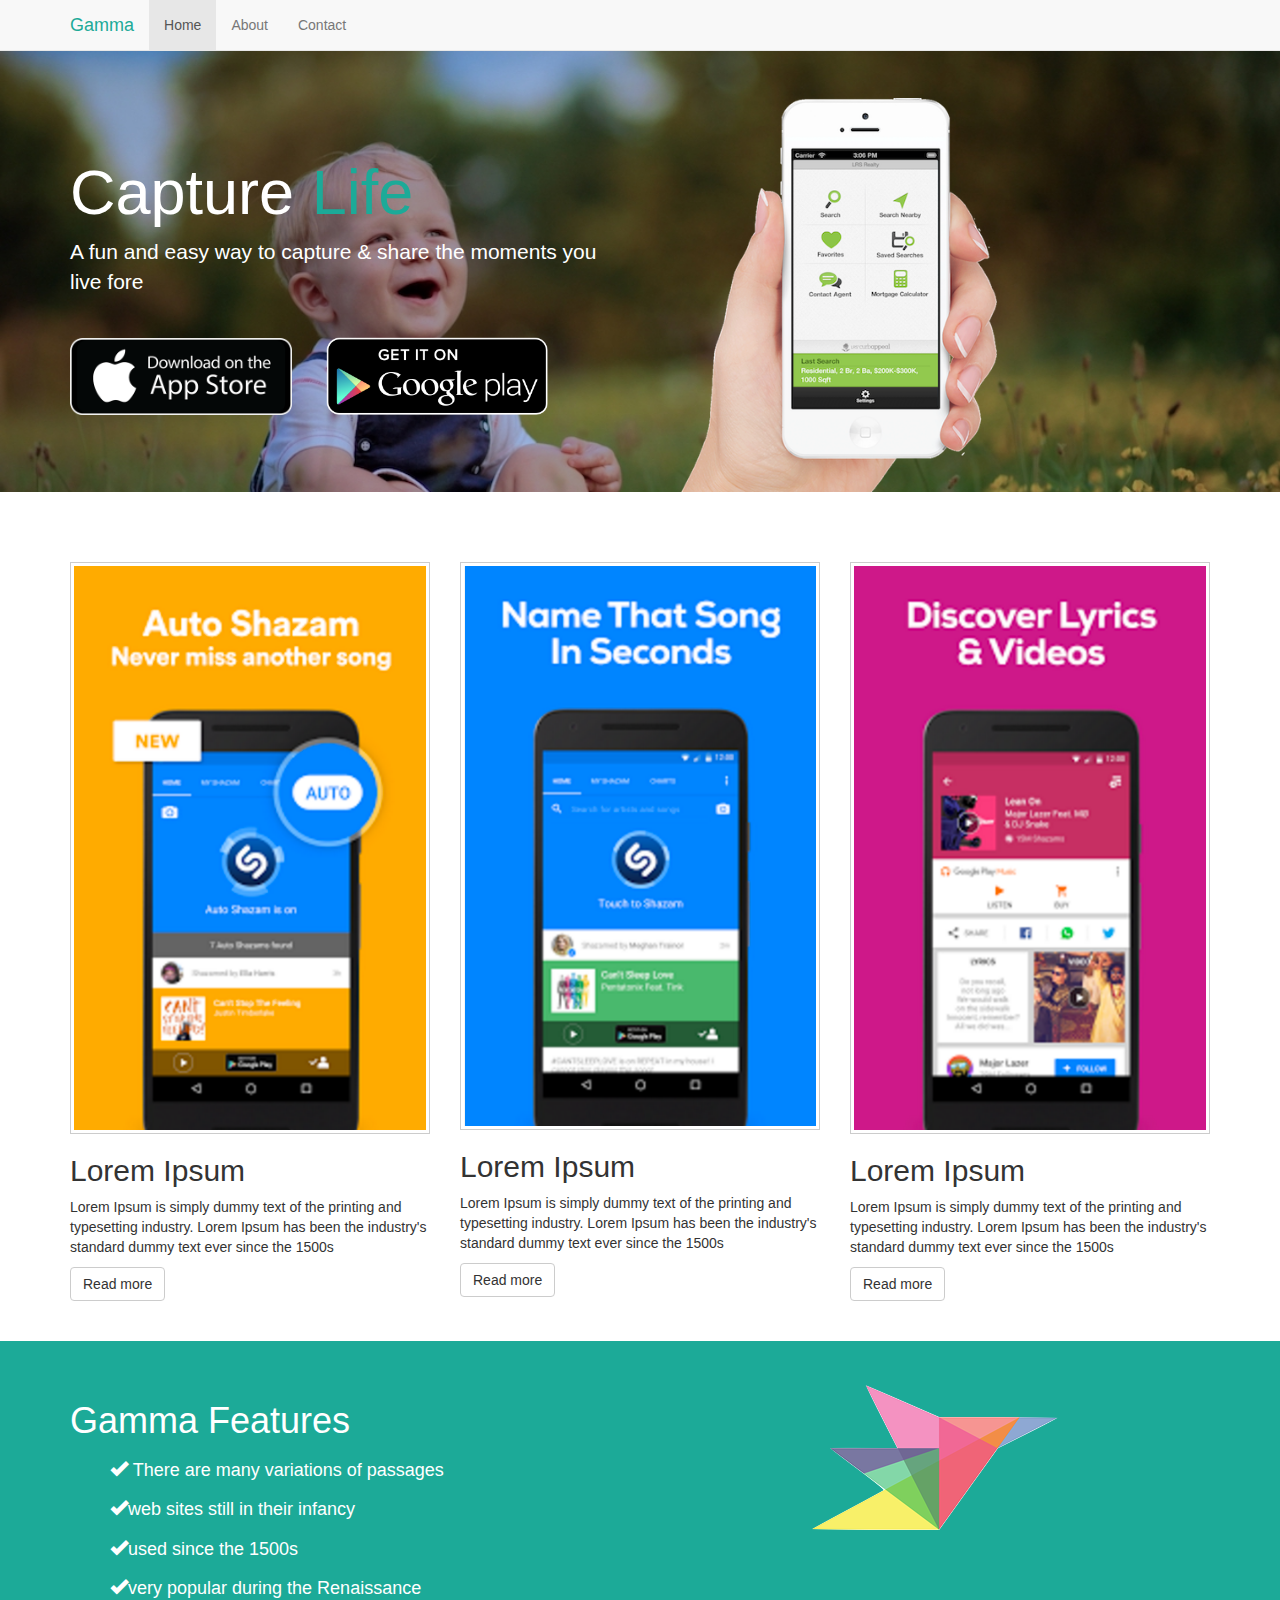
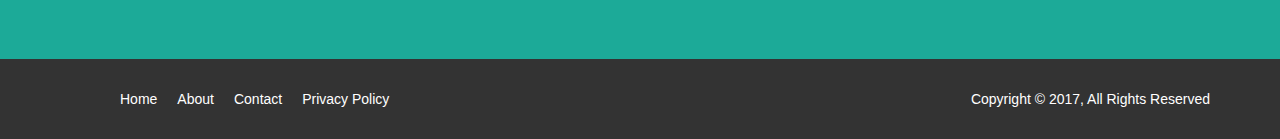
<file: starter/index.html>
<!DOCTYPE html>
<html lang="en">

<head>
  <meta charset="utf-8">
  <meta http-equiv="X-UA-Compatible" content="IE=edge">
  <meta name="viewport" content="width=device-width, initial-scale=1">

  <title>Gamma: Photo Sharing App</title>

  <link href="css/bootstrap.css" rel="stylesheet">
  <link href="css/style.css" rel="stylesheet">
</head>

<body>

  <nav class="navbar navbar-default navbar-fixed-top">
    <div class="container">
      <div class="navbar-header">
        <button type="button" class="navbar-toggle collapsed" data-toggle="collapse" data-target="#navbar" aria-expanded="false"
          aria-controls="navbar">
          <span class="sr-only">Toggle navigation</span>
          <span class="icon-bar"></span>
          <span class="icon-bar"></span>
          <span class="icon-bar"></span>
          </button>
          <a class="navbar-brand em-text" href="#">Gamma</a>
      </div>
      <div id="navbar" class="collapse navbar-collapse">
        <ul class="nav navbar-nav">
          <li class="active"><a href="#">Home</a></li>
          <li><a href="about.html">About</a></li>
          <li><a href="contact.html">Contact</a></li>
        </ul>
      </div>
      <!--/.nav-collapse -->
    </div>
  </nav>

  <div class="jumbotron">
    <div class="container">
      <div class="row">
        <div class="col-md-6">
          <h1>Capture <span class="em-text">Life</span></h1>
          <p>A fun and easy way to capture & share the moments you live fore</p>
          <a href="#"><img src="img/icon_app_store.png"class="app-btn"></a>
          <a href="#"><img src="img/icon_google_play.png"class="app-btn"></a>
        </div>
        <div class="col-md-6">
          <img class="showcase-img" src="img/site_phone.png" alt="">
        </div>
      </div>
    </div>
  </div>

  <section id="middle">
    <div class="container">
      <div class="row">
        <div class="col-md-4">
          <img src="img/app_feature_1.png" class="demo">
          <h2>Lorem Ipsum</h2>
          <p>Lorem Ipsum is simply dummy text of the printing and typesetting industry. Lorem Ipsum has been the industry's standard dummy text ever since the 1500s</p>
          <a href="#" class="btn btn-default">Read more</a>
        </div>
        <div class="col-md-4">
          <img src="img/app_feature_2.png" class="demo">
          <h2>Lorem Ipsum</h2>
          <p>Lorem Ipsum is simply dummy text of the printing and typesetting industry. Lorem Ipsum has been the industry's standard dummy text ever since the 1500s</p>
          <a href="#" class="btn btn-default">Read more</a>
        </div>
        <div class="col-md-4">
          <img src="img/app_feature_3.png" class="demo">
          <h2>Lorem Ipsum</h2>
          <p>Lorem Ipsum is simply dummy text of the printing and typesetting industry. Lorem Ipsum has been the industry's standard dummy text ever since the 1500s</p>
          <a href="#" class="btn btn-default">Read more</a>
        </div>
      </div>
    </div>
  </section>

  <section id="feature">
    <div class="container">
      <div class="row">
        <div class="col-md-6">
          <h1>Gamma Features</h1>
          <ul>
            <li><i class="glyphicon glyphicon-ok"></i> There are many variations of passages</li>
            <li><i class="glyphicon glyphicon-ok"></i>web sites still in their infancy</li>
            <li><i class="glyphicon glyphicon-ok"></i>used since the 1500s</li>
            <li><i class="glyphicon glyphicon-ok"></i>very popular during the Renaissance</li>
          </ul>
        </div>
        <div class="col-md-6">
          <img src="img/logo.png" class="big-logo center-block img-responsive">
        </div>
      </div>
    </div>
  </section>

  <footer>
    <div class="container">
      <div class="row">
        <div class="col-md-6">
          <ul>
            <li><a href="#">Home</a></li>
            <li><a href="#">About</a></li>
            <li><a href="#">Contact</a></li>
            <li><a href="#">Privacy Policy</a></li>
          </ul>
        </div>
        <div class="col-md-6">
          <p>Copyright &copy; 2017, All Rights Reserved</p>
        </div>
      </div>
    </div>
  </footer>

  <script src="https://ajax.googleapis.com/ajax/libs/jquery/1.12.4/jquery.min.js"></script>
  <script src="js/bootstrap.js"></script>
</body>

</html>
</file>
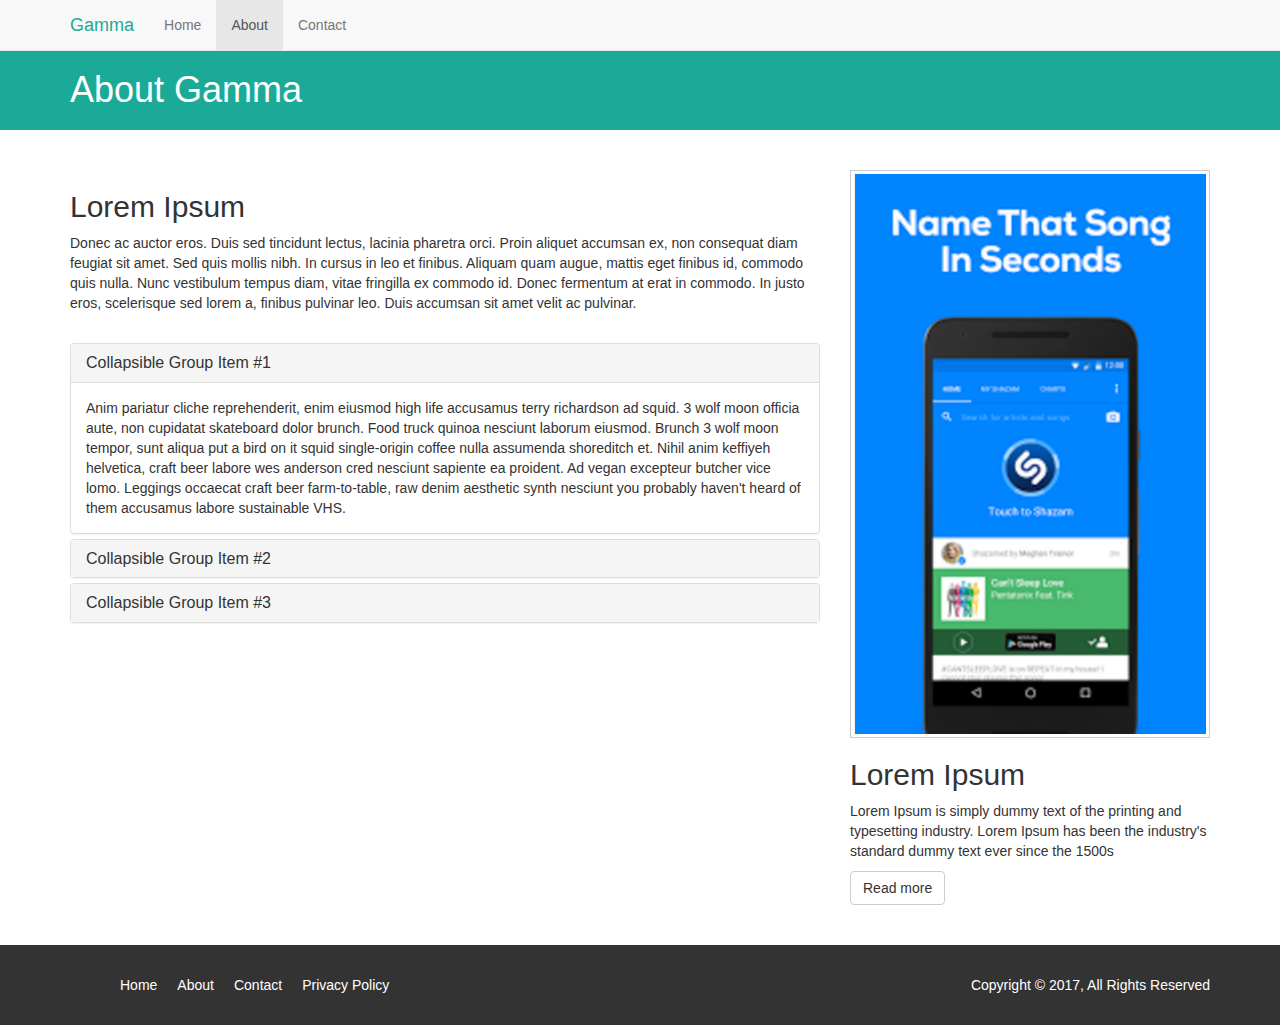
<file: starter/about.html>
<!DOCTYPE html>
<html lang="en">

<head>
  <meta charset="utf-8">
  <meta http-equiv="X-UA-Compatible" content="IE=edge">
  <meta name="viewport" content="width=device-width, initial-scale=1">

  <title>Gamma: About</title>

  <link href="css/bootstrap.css" rel="stylesheet">
  <link href="css/style.css" rel="stylesheet">
</head>

<body>

  <nav class="navbar navbar-default navbar-fixed-top">
    <div class="container">
      <div class="navbar-header">
        <button type="button" class="navbar-toggle collapsed" data-toggle="collapse" data-target="#navbar" aria-expanded="false"
          aria-controls="navbar">
          <span class="sr-only">Toggle navigation</span>
          <span class="icon-bar"></span>
          <span class="icon-bar"></span>
          <span class="icon-bar"></span>
          </button>
          <a class="navbar-brand em-text" href="#">Gamma</a>
      </div>
      <div id="navbar" class="collapse navbar-collapse">
        <ul class="nav navbar-nav">
          <li><a href="index.html">Home</a></li>
          <li class="active"><a href="#about">About</a></li>
          <li><a href="contact.html">Contact</a></li>
        </ul>
      </div>
      <!--/.nav-collapse -->
    </div>
  </nav>

  <section id="title-bar">
    <div class="container">
      <div class="row">
        <div class="col-md-12">
          <h1>About Gamma</h1>
        </div>
      </div>
    </div>
  </section>

  <section id="about">
    <div class="container">
      <div class="row">
        <div class="col-md-8">
          <h2>Lorem Ipsum</h2>
          <p>Donec ac auctor eros. Duis sed tincidunt lectus, lacinia pharetra orci. Proin aliquet accumsan ex, non consequat
            diam feugiat sit amet. Sed quis mollis nibh. In cursus in leo et finibus. Aliquam quam augue, mattis eget finibus
            id, commodo quis nulla. Nunc vestibulum tempus diam, vitae fringilla ex commodo id. Donec fermentum at erat in
            commodo. In justo eros, scelerisque sed lorem a, finibus pulvinar leo. Duis accumsan sit amet velit ac pulvinar.</p>
          <br>
          <div class="panel-group" id="accordion" role="tablist" aria-multiselectable="true">
            <div class="panel panel-default">
              <div class="panel-heading" role="tab" id="headingOne">
                <h4 class="panel-title">
                  <a role="button" data-toggle="collapse" data-parent="#accordion" href="#collapseOne" aria-expanded="true" aria-controls="collapseOne">
          Collapsible Group Item #1
        </a>
                </h4>
              </div>
              <div id="collapseOne" class="panel-collapse collapse in" role="tabpanel" aria-labelledby="headingOne">
                <div class="panel-body">
                  Anim pariatur cliche reprehenderit, enim eiusmod high life accusamus terry richardson ad squid. 3 wolf moon officia aute,
                  non cupidatat skateboard dolor brunch. Food truck quinoa nesciunt laborum eiusmod. Brunch 3 wolf moon tempor,
                  sunt aliqua put a bird on it squid single-origin coffee nulla assumenda shoreditch et. Nihil anim keffiyeh
                  helvetica, craft beer labore wes anderson cred nesciunt sapiente ea proident. Ad vegan excepteur butcher
                  vice lomo. Leggings occaecat craft beer farm-to-table, raw denim aesthetic synth nesciunt you probably
                  haven't heard of them accusamus labore sustainable VHS.
                </div>
              </div>
            </div>
            <div class="panel panel-default">
              <div class="panel-heading" role="tab" id="headingTwo">
                <h4 class="panel-title">
                  <a class="collapsed" role="button" data-toggle="collapse" data-parent="#accordion" href="#collapseTwo" aria-expanded="false"
                    aria-controls="collapseTwo">
                    Collapsible Group Item #2
                    </a>
                </h4>
              </div>
              <div id="collapseTwo" class="panel-collapse collapse" role="tabpanel" aria-labelledby="headingTwo">
                <div class="panel-body">
                  Anim pariatur cliche reprehenderit, enim eiusmod high life accusamus terry richardson ad squid. 3 wolf moon officia aute,
                  non cupidatat skateboard dolor brunch. Food truck quinoa nesciunt laborum eiusmod. Brunch 3 wolf moon tempor,
                  sunt aliqua put a bird on it squid single-origin coffee nulla assumenda shoreditch et. Nihil anim keffiyeh
                  helvetica, craft beer labore wes anderson cred nesciunt sapiente ea proident. Ad vegan excepteur butcher
                  vice lomo. Leggings occaecat craft beer farm-to-table, raw denim aesthetic synth nesciunt you probably
                  haven't heard of them accusamus labore sustainable VHS.
                </div>
              </div>
            </div>
            <div class="panel panel-default">
              <div class="panel-heading" role="tab" id="headingThree">
                <h4 class="panel-title">
                  <a class="collapsed" role="button" data-toggle="collapse" data-parent="#accordion" href="#collapseThree" aria-expanded="false"
                    aria-controls="collapseThree">
                    Collapsible Group Item #3
                    </a>
                </h4>
              </div>
              <div id="collapseThree" class="panel-collapse collapse" role="tabpanel" aria-labelledby="headingThree">
                <div class="panel-body">
                  Anim pariatur cliche reprehenderit, enim eiusmod high life accusamus terry richardson ad squid. 3 wolf moon officia aute,
                  non cupidatat skateboard dolor brunch. Food truck quinoa nesciunt laborum eiusmod. Brunch 3 wolf moon tempor,
                  sunt aliqua put a bird on it squid single-origin coffee nulla assumenda shoreditch et. Nihil anim keffiyeh
                  helvetica, craft beer labore wes anderson cred nesciunt sapiente ea proident. Ad vegan excepteur butcher
                  vice lomo. Leggings occaecat craft beer farm-to-table, raw denim aesthetic synth nesciunt you probably
                  haven't heard of them accusamus labore sustainable VHS.
                </div>
              </div>
            </div>
          </div>
        </div>
        <div class="col-md-4">
          <img src="img/app_feature_2.png" class="demo">
          <h2>Lorem Ipsum</h2>
          <p>Lorem Ipsum is simply dummy text of the printing and typesetting industry. Lorem Ipsum has been the industry's
            standard dummy text ever since the 1500s</p>
          <a href="#" class="btn btn-default">Read more</a>
        </div>
      </div>
    </div>
  </section>

  <footer>
    <div class="container">
      <div class="row">
        <div class="col-md-6">
          <ul>
            <li><a href="#">Home</a></li>
            <li><a href="#">About</a></li>
            <li><a href="#">Contact</a></li>
            <li><a href="#">Privacy Policy</a></li>
          </ul>
        </div>
        <div class="col-md-6">
          <p>Copyright &copy; 2017, All Rights Reserved</p>
        </div>
      </div>
    </div>
  </footer>

  <script src="https://ajax.googleapis.com/ajax/libs/jquery/1.12.4/jquery.min.js"></script>
  <script src="js/bootstrap.js"></script>
</body>

</html>
</file>
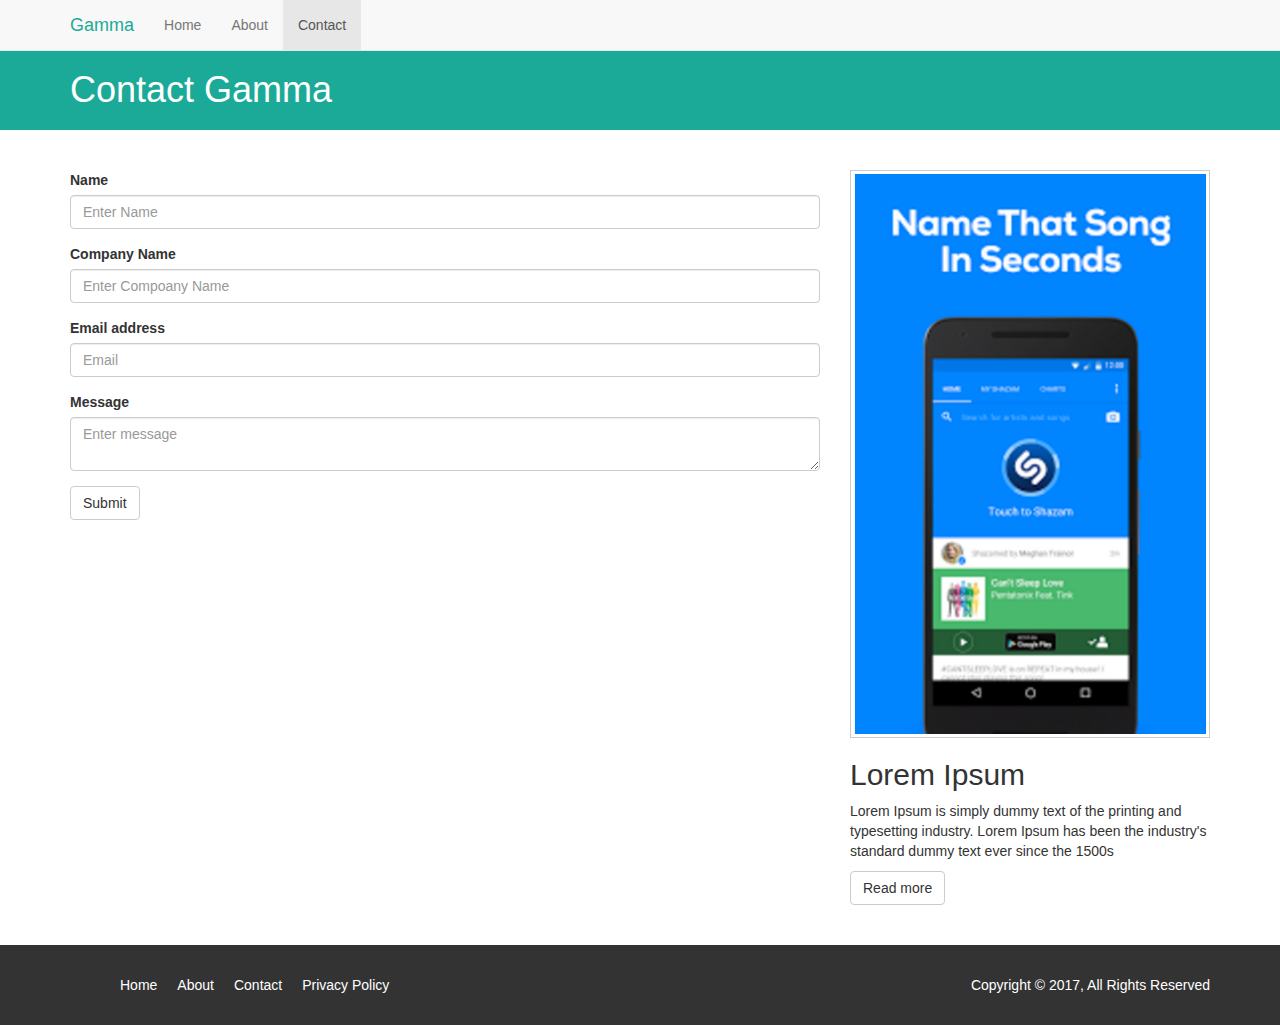
<file: starter/contact.html>
<!DOCTYPE html>
<html lang="en">

<head>
  <meta charset="utf-8">
  <meta http-equiv="X-UA-Compatible" content="IE=edge">
  <meta name="viewport" content="width=device-width, initial-scale=1">

  <title>Gamma: Contact</title>

  <link href="css/bootstrap.css" rel="stylesheet">
  <link href="css/style.css" rel="stylesheet">
</head>

<body>

  <nav class="navbar navbar-default navbar-fixed-top">
    <div class="container">
      <div class="navbar-header">
        <button type="button" class="navbar-toggle collapsed" data-toggle="collapse" data-target="#navbar" aria-expanded="false"
          aria-controls="navbar">
          <span class="sr-only">Toggle navigation</span>
          <span class="icon-bar"></span>
          <span class="icon-bar"></span>
          <span class="icon-bar"></span>
          </button>
          <a class="navbar-brand em-text" href="#">Gamma</a>
      </div>
      <div id="navbar" class="collapse navbar-collapse">
        <ul class="nav navbar-nav">
          <li><a href="index.html">Home</a></li>
          <li><a href="about.html">About</a></li>
          <li class="active"><a href="#contact">Contact</a></li>
        </ul>
      </div>
      <!--/.nav-collapse -->
    </div>
  </nav>

  <section id="title-bar">
    <div class="container">
      <div class="row">
        <div class="col-md-12">
          <h1>Contact Gamma</h1>
        </div>
      </div>
    </div>
  </section>

  <section id="contact">
    <div class="container">
      <div class="row">
        <div class="col-md-8">
          <form>
            <div class="form-group">
              <label>Name</label>
              <input type="text" class="form-control" placeholder="Enter Name">
            </div>
            <div class="form-group">
              <label>Company Name</label>
              <input type="text" class="form-control" placeholder="Enter Compoany Name">
            </div>
            <div class="form-group">
              <label>Email address</label>
              <input type="email" class="form-control" placeholder="Email">
            </div>
            <div class="form-group">
              <label>Message</label>
              <textarea class="form-control" placeholder="Enter message"></textarea>
            </div>
            <button type="submit" class="btn btn-default">Submit</button>
          </form>
        </div>
        <div class="col-md-4">
          <img src="img/app_feature_2.png" class="demo">
          <h2>Lorem Ipsum</h2>
          <p>Lorem Ipsum is simply dummy text of the printing and typesetting industry. Lorem Ipsum has been the industry's
            standard dummy text ever since the 1500s</p>
          <a href="#" class="btn btn-default">Read more</a>
        </div>
      </div>
    </div>
  </section>

  <footer>
    <div class="container">
      <div class="row">
        <div class="col-md-6">
          <ul>
            <li><a href="#">Home</a></li>
            <li><a href="#">About</a></li>
            <li><a href="#">Contact</a></li>
            <li><a href="#">Privacy Policy</a></li>
          </ul>
        </div>
        <div class="col-md-6">
          <p>Copyright &copy; 2017, All Rights Reserved</p>
        </div>
      </div>
    </div>
  </footer>

  <script src="https://ajax.googleapis.com/ajax/libs/jquery/1.12.4/jquery.min.js"></script>
  <script src="js/bootstrap.js"></script>
</body>

</html>
</file>
<file: starter/css/style.css>
body {
  padding-top: 50px;
}

.em-text {
  color: #1caa98 !important;
}

section {
  padding: 40px 0 40px 0;
}

.jumbotron {
  background: url(../img/site_showcase_bg.jpg) no-repeat top center;
  background-size: cover;
  color: #ffffff;
  height: 442px;
  overflow: none;
}

.jumbotron h1 {
  margin-top: 60px;
}

.jumbotron p {
  margin-bottom: 40px;
}

.jumbotron img.app-btn {
  width: 40%;
  margin-right: 30px;
}

.jumbotron img.showcase-img {
  height: 394px;
}

img.demo {
  width: 100%;
  padding: 3px;
  border: 1px solid #ccc;
}

section#feature {
  background: #1caa98;
  color: #fff;
  padding: 40px;
  overflow: auto;
}

section#feature ul li {
  font-size: 18px;
  list-style: none;
  line-height: 2.2em;
}

section#title-bar {
  padding: 0;
  margin: 0;
  height: 80px;
  background: #1caa98;
  color: #fff;
}

section#title-bar h1 {
  margin-bottom: 20px;
}

footer {
  background: #333;
  color: #fff;
  padding: 30px 0 20px 0;
}

footer li {
  float: left;
  padding: 0 10px 0 10px;
  list-style: none;
}

footer a {
  color: #fff;
}

footer p {
  float: right;
}
</file>
